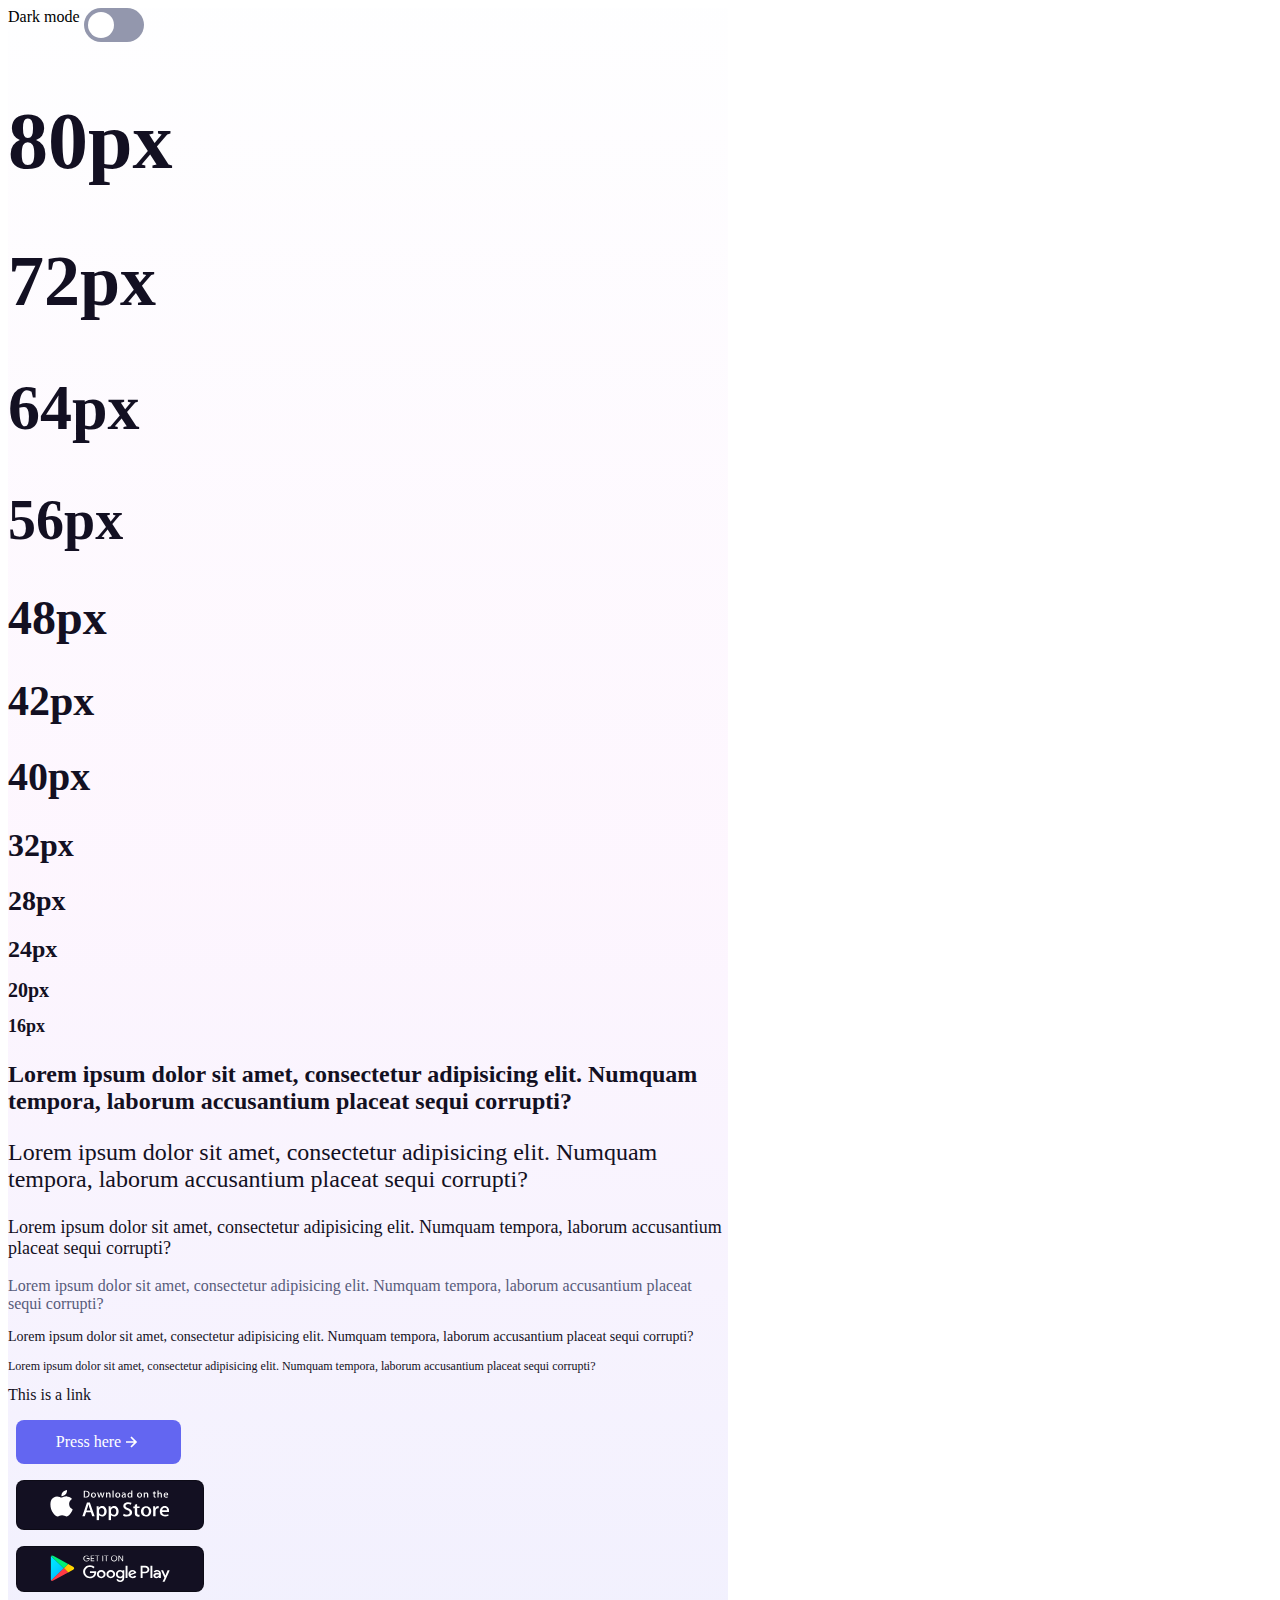
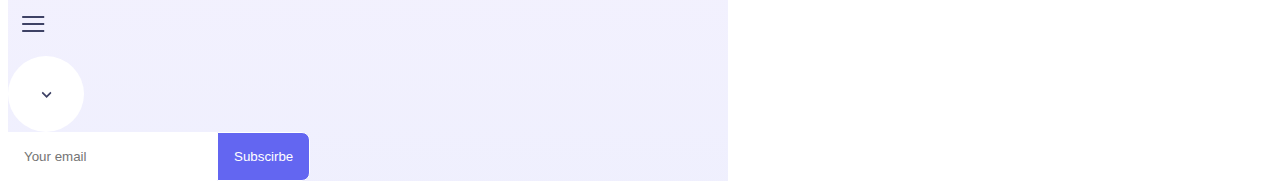
<file: design.html>
<!DOCTYPE html>
<html lang="en">
<head>
    
    <meta charset="UTF-8" />
    <title>Silicon</title>
    <meta name="viewport" content="width=device-width, initial-scale=1.0">
    <meta charset="UTF-8">
    <meta name="descripton" content="denna sida är ett skolarbete detta är bara hjälptext">
    <!-- <link rel="stylesheet" href="style.css"> -->
    <link rel="stylesheet" href="./css/main.css">
    <link rel="shortcut icon" href="img/Bg/favicon.ico" type="image/x-icon">
</head>
<body>
    <div class="container bg-gradient">
        <div class="dark-mode">
            <span class="dark-mode-lable">Dark mode</span>
            <label for="darkmode-switch" class="switch">
                <input type="checkbox" id="darkmode-switch">
                <span class="slider round"></span>
            </label>
        </div>
        <div class="headers">
            <h1 class="d1">80px</h1>
            <h1 class="d2">72px</h1>
            <h1 class="d3">64px</h1>
            <h1 class="d4">56px</h1>
            <h1 class="d5">48px</h1>
            <h1 class="d6">42px</h1>
            <h1 class="h1">40px</h1>
            <h1 class="h2">32px</h1>
            <h1 class="h3">28px</h1>
            <h1 class="h4">24px</h1>
            <h1 class="h5">20px</h1>
            <h1 class="h6">16px</h1>
        </div>
        <div class="font-sizing">
            <p class="lead-text">Lorem ipsum dolor sit amet, consectetur adipisicing elit. Numquam tempora, laborum accusantium placeat sequi corrupti?</p>
            <p class="xl-text">Lorem ipsum dolor sit amet, consectetur adipisicing elit. Numquam tempora, laborum accusantium placeat sequi corrupti?</p>
            <p class="l-text">Lorem ipsum dolor sit amet, consectetur adipisicing elit. Numquam tempora, laborum accusantium placeat sequi corrupti?</p>
            <p class="m-text">Lorem ipsum dolor sit amet, consectetur adipisicing elit. Numquam tempora, laborum accusantium placeat sequi corrupti?</p>
            <p class="s-text">Lorem ipsum dolor sit amet, consectetur adipisicing elit. Numquam tempora, laborum accusantium placeat sequi corrupti?</p>
            <p class="xs-text">Lorem ipsum dolor sit amet, consectetur adipisicing elit. Numquam tempora, laborum accusantium placeat sequi corrupti?</p>
        </div>
            <div class="buttons-links">
                <a class="nav-text" href="#">This is a link</a>
                
                <a class="btn-primary" href="#">
                    Press here<img src="img/Bg/pilright.svg" alt="">
                </a>
                
                <a class="btn-sign-in" href="#">
                    <img src="/img/Bg/signin.svg" alt="">
                    sign in/up
                </a>
                
                <a class=" btn-store"  href="#">
                    <img src="/img/Bg/appstore.svg" alt="">
                </a>
                <a class=" btn-store"  href="#">
                    <img src="/img/Bg/playstore.svg" alt="">
                </a>
                
                <a class=" btn-store-dark"  href="#">
                    <img src="/img/Bg/appstore-dark.svg" alt="">
                </a>
                <a class=" btn-store-dark"  href="#">
                    <img src="/img/Bg/playstore-dark.svg" alt="">
                </a>
               
                <a class="btn-menu" href="#">
                    <img src="img/Bg/burgknapp.svg" alt="">
                </a>
               
                <a class="btn-round" href="#">
                    <img src="/img/Bg/pilner.svg" alt="">
                </a>
                
                    <form class="textbox" action="#" method="get">
                        <input type="email" class="form-input" id="email" name="email" required placeholder="Your email">
                        <button aria-label="Subscribe for email newsletter!" class="btn-subscribe">Subscirbe</button>
                    </form>
                
                
                
            
            </div>
    </div>
    <script src="darkmode.js"></script>
</body>
</file>
<file: style.css>
@import url('https://fonts.googleapis.com/css2?family=Manrope:wght@200..800&display=swap');

:root {
    --clr-gradient: linear-gradient(to top, rgba(99, 102, 241, 10%), rgba(218, 70, 239, 5%), rgba(241, 244, 253, 7%));
    --clr-btn-bg:#F3F6FF;

}
*{
  box-sizing: border-box;
  padding: 0;
  margin: 0 auto;
}
html{
  color-scheme: light;
}
.dark{
  color-scheme: dark;
   --clr-bg: hsla(0, 0%, 100%, 0.04);
   .lightmode-only{
    display:none;  
  } 

} 
.bg-gradient{
  background-image: var(--clr-gradient);
  width: 100%;


}
.bg-primary{
  background-color:var(--color-bg);
}
.tablet-only{
  display:none;
}
.desktop-only{
  display:none;
}
body{
  font-family: "manrope", sans-serif;
}

.c1a{
  display:grid;
  grid-template-columns:1fr auto auto;
  justify-content: center;
  align-items: center;
  gap:1rem;
  padding-top:1rem;
  margin-bottom:2rem;
  .logo{
    margin-left: 0.5rem;
    padding-top: .16rem;
  }
  
  .feat {
  display: none;
  text-decoration: none;
    a{
    text-decoration: none;
    color: var(--clr-text);
      }
  }

  .dark-mode-lable {
    display: none;
  }

}
.c1b {
  text-align: center;
  align-items: center;
  justify-content: center;
  display: flex;
  flex-direction: column; 
  margin:0 auto;
  .phone2{
  display:none;
  }
  .phone1{
    display:none;
  }
  .storerek{
    align-items: center;
    padding: 5rem;
    display:flex;
    margin:0 auto;
    flex-direction: column;
    gap:1rem;
    width: 100%;
    padding:1rem;
    a{
      width:22.85rem;
    }
  }
  .pilcont{
    margin:2rem;
    text-align: center;
    display: flex;
    justify-content: center;
    align-items: center;
    gap: .5rem;
    span{
      margin: 0;
    }
  }
  p{
    margin-bottom: 2rem;
    margin-top: 2rem;
  }
}
.c2{
  margin-left: 1rem;
  margin-right: 1rem;
  text-align: center;
  margin-bottom:2rem;

  .logotyp{
    display: none;
    gap:1rem;
    margin: 0 auto;

    @media (width > 768px){
      display:flex;
  
    }
  }
  .logo-border{
    border: 1px solid var(--color-border);
    border-radius: .5rem;
  }
  .kort{
    display: grid;
    place-content: center;
    align-items: center;
    h1{
      grid-column: 2;
      margin-left:30px;
      margin-bottom: 0;

      text-align: start;
    }
    p{
      grid-column: 2;
      grid-column: 2;
      margin-left: 30px;

      text-align: start;
    }
  }
  .small-card{
    grid-row: 1 / 3;
    margin-bottom:50px;
    background-color: var(--color-bg) ;
    padding:1rem;
    border-radius: .5rem;
    width: 60px;
    height: 60px;
  }
  .c2grid{
    padding-top: 2rem;
  }
  .card-view{
    padding-top: 2rem;
  }
  .creditphone{
    display:none;
  }
  p{
    margin-top:2rem ;
    margin-bottom:2rem ;
  }
}
.c3 {
  text-align: center;
  padding-top: 2rem;
  padding-bottom: 2rem;
  h1{
    padding-top:2rem;
    
  }
  p{
    padding-top:2rem;
  }
  #trans-img-1{
    display:none;
  }
  #trans-img-2{
    display:none;
  }
  #h1desktop{
    display:none;
  }
  #img-desktop{
    display:none;
  }  
}
.telebild{
  margin-left: 10px;
  margin-right: 20px;
  h1{
    font-size: 27.9px;
    color: var(--clr-font-h);
    font-weight: 800;
    padding-bottom:2rem;
  }

}
.img-showrow{
  padding-top:2rem;
}
#img-tablet{
  display:none;
}

.c4{
  display:none;
}
.c4-5{
  display:none;
}
.c5{
  padding: .5rem;
  padding-top:2rem;
  h1{
    text-align: center;
  }
  p{
    text-align: center;
    margin-top:2rem ;
    margin-bottom:2rem ;

  }
  .faq-bt-expanded{
    display: flex;
    align-items: center;
    justify-content: center;
    border:none;
    border-radius: 50%;
    padding:1rem;
    height: 36px;
    width: 36px;
  }
  .faq-bt-closed{
    display: flex;
    align-items: center;
    justify-content: center;
    border:none;
    background-color: var(--clr-btn-bg);
    border-radius: 50%;
    padding:1rem;
    height: 36px;
    width: 36px;
  }
  .faq-expanded{
    border-bottom: 1px solid var(--color-border);
    text-align: start;
    padding-bottom: .5rem;
    .faq1b{
      display:grid;
      grid-template-columns: 1fr auto;
      border-bottom: 1px solid var(--color-border);   
      padding-right:.5rem;
      text-align: start;
    }
    span{
      text-align: start;
      margin-left: 1rem;
    }
    p{
      text-align: start;
      margin:1rem;
    }
  
  }
  .faq-close{
    display:grid;
    grid-template-columns: 1fr auto;
    padding-bottom:0.5rem;
    border-bottom: 1px solid var(--color-border);
    gap:1rem;
    align-items: center;
    justify-content: center;
    margin:0;
    padding:.5rem;
    span{
      margin-left:1rem;
      text-align: start;
      font-size: 14px;
    }
  }
  .acordion-container{
    border: 1px solid var(--color-border);
    border-radius: 0.5rem;
    text-align: start;
    margin-top: 2rem;
    margin-bottom: 2rem;
    span{
      font-size:16px;
      font-weight: 600;
    }
  }
  #faq2{
    @media (width < 768px){
      display:none;
    }
  }
  #faq3{
    @media (width > 768px){
      display:none;
    }
  }
  #faq8{
    border:none;
  }
  .faq1b{
    padding-top: .5rem;
    padding-bottom: .5rem;
  }
  .contact-box{
    background-color: transparent;
    border: none;
  }
  .container-cont-box{
    display:none;
  }
  .btn-primary{
    
    margin: 0 auto;
  }
}
.c6{
  background-color: var(--color-bg);  
  border-radius: 0.5em;
  margin:1rem;
  
  .label-desk{
    display:none;
  }
  .label-phone{
    font-size:21.6px;
    font-weight: 800;
  }
  .subkort{
    display:flex;
    margin-bottom: 1rem;
    align-items: center;
    justify-content: center;
    text-align: start;
    flex-direction: row;
    p{
      margin:0;
    }
    img{
      margin:0;
      margin-right: 2rem;
    }
  }   
  .Subscirbe-form{
    display:flex;
    padding-top:rem;
    
  }
  .email-subscribe{
      background-color: var(--clr-primary);
      align-items: center;
      text-align: center;
      color: var(--clr-btn-text);
      border-radius: 0rem .5rem .5rem 0rem;
      text-decoration: none;
      padding: 12px 25px;
      border:none;
      place-content: center;
  }
  .form-input{
    border-radius: .5rem 0 0 .5rem;
    border:1px solid var(--color-border);
    padding-left:2rem;
    max-width: 219px;
    height: 51px;
    background-color: var(--color-white);
    background-image: url(img/Bg/Email-envelope.svg);
    background-repeat: no-repeat;
    background-position: 10px;
    color: var(--color-text-form)
  }
  
  .textbox-sub{
    display:flex;
    padding-bottom: 3rem;
    gap:0;
    width: 100%;
  }
  .contact-box{
    border:1px solid var(--color-border);
    border-radius: .5rem;
    margin:1rem;
  }
  
  .contactbtn-con{
    display:flex;
    padding-top:2rem;
    padding-bottom:1rem;
    
  }

}
.c7{
  display:flex;
  flex-direction: column;
  align-items: center;
  justify-content: center;
  text-align: center;
  padding-bottom: 4rem;
  p{
    margin-left: 5rem;
    margin-right: 5rem;
  }
}

@media (width > 768px){
  .tablet-only{
    display:block}

  .c1{
    .c1a{
      display: grid;
      grid-template-columns: 1fr auto auto auto;
      align-items: center;
  
      .tdm{
        display:flex;
        flex-direction: row;
        gap:.5rem;
        align-items: center;
        justify-content: center;
        padding-right:3rem;
        .dark-mode-lable{
          display:block
        }
      }
    }
    
  }
  .c1b{
    display:grid;
    padding-top:2rem; 
    align-items: start;
    justify-content: start;
    grid-template-columns: 40% 60%;
    text-align: center;
    p{
      text-align: start;
      padding-left:.5rem;
    }
    .phone2{
      display:block;
      grid-column: 2;
      grid-row:2 / 5;
      margin:0 auto;
      align-self: start;
      max-width: 422px;
    }
    h1{
      grid-column: 1 /3;
      grid-row:1;
      padding-bottom:2rem;
    }
    .storerek{
      display: flex;
      flex-direction: row;
      grid-row:3;
      gap: 0;
      margin:0 auto;
      padding-left:0;
      .darkmode-only-block{
        display:flex;
        margin-left:0;
      }
    }
    .pilcont{
      grid-row:4;
      padding-left:.5rem;
      justify-content: start;
      margin:0;
      text-align: start;
    }

  }
  .c2{
    margin: 0 auto;
    .logotyp{
      display:flex;
      padding-top:2rem;
      #logo1, #logo2, #logo3, #logo4{
        display:block;
        width: auto;
        height: auto;
        margin-left:0;
        width: 158px;
        height: 98px;
        padding:1rem;
      }
      #logo5, #logo6{
        display:none;
      }
    }
    .c31{
      padding-top: 2rem;
      padding-bottom: 2rem;
    }
    .card-view{
      display:grid;
      padding-bottom: 5rem;
      padding-top: 5rem;
      gap:1rem;
      grid-template-columns: 1fr 1fr;
  
    }
  }
  .img-showrow{
    padding-top:2rem;
    #img-phone{
      display:none
    }
    #img-desktop{
      display:none;
    }
    #img-tablet{
      display:block;
    }

  }
  .phone-only{
    display:none;
  }
  
  .c5{
    .btn-primary{
      display:none;
    }

    .contactbtn-con{
      display:none;
    }
    .container-cont-box{
      display:grid;
      grid-template-columns:1fr 1fr;
      width: 100%;
      align-items: start;
      justify-content: start;
      gap:2rem;
      .contact-box{
        display:flex;
        margin-left: 0;
        margin-right:0;
        justify-content: start;
        border: 1px solid var(--color-border);
        border-radius: .5rem;
        img{
          margin-left: 1rem;
          margin-top: 1rem;
          padding-bottom:2rem;
        }
      }
    
    
      
    }

    #faq3{
      display:grid;
    }
    #faq4{
      display:none;
    }
    #faq2{
      display:grid;
      margin-bottom: 1rem;
      text-align: start;
      align-items: center;
      justify-content: center;
    }

    .acordion-container{
      border:none;
    }
    .faq-close{
      border-radius: .5rem;
      margin-bottom: 1rem;
      align-items: center;
      border:none;
    }
    .faq-expanded{
      border-radius: .5rem;
      margin-bottom: 1rem;
      border:none;

      .faq1b{
        border:none;
      }
    }
    .faq1b{
      border-bottom: none;
      padding: .5rem;
    }
    
  }
  .c6{
    margin:0 auto;
    display:flex;
    padding:5rem;
    gap:2rem;
    align-items: center;
    justify-content: center;
    text-align: center;
    margin-top:2rem;
    .textbox-sub{
      margin-right:2rem;
    
    }
    .subkort{
      text-align: start;
      padding-right:2rem;
    }
    .textbox-sub{
      margin:0;
      padding-left:2rem;
      padding-bottom:0;
    }
  }
  .c7{
    padding-top:2rem;
    padding-bottom:2rem;
  }
  .force-grid{
    display:grid;
  }
}

@media (width > 1400px){
  /* .container{ 
    margin: 0 auto;
    max-width: 1320px;} */
  .desktop-only{
    display:block;
  }
  
  .c1{

    .c1a{
        display: grid;
        grid-template-columns: auto 1fr auto auto;
        .burgerknapp{
          display:none;
        }
      .feat{
        display:block;
        text-decoration: none;
        margin: 0;
      }
      .btn-sign-in{
        display:flex;
        img{
          margin:0;
          margin-right: .5rem;
        }
      }
      
    }
    .c1b{
      margin:0 auto;
      display:grid;
      padding-top:5rem;
      text-align: left;
      .phone1{
        display:block;
        grid-column: 2;
        grid-row:2 / 5;
        margin-top:30px;
      }
      .phone2{
        display:none;
      }
      h1{
        margin: .5rem;
        grid-column: 1 /2;
      }
      p{
        grid-row: 2 /  3;
        margin: .5rem;

      }
      .storerek{
        display:flex;
        grid-row:3;
        grid-column: 1 / 3;
        margin-left:0;
        padding-left:0;
        max-width: 60%;
        margin: .5rem;

        .darkmode-only-block{
          display:none;
        }
      }
      .pilcont{
        grid-row:4;
        padding-top:16rem;
        margin-left:0;
        justify-content: left;
        margin: .5rem;

        label{
          margin:0;
        }
  
      }
  
    }
  }
  
  
  .c2{
    .logotyp{
      display:flex;
      padding-top:5rem;
      #logo1, #logo2, #logo3, #logo4, #logo5, #logo6{
        display:block;
        width: auto;
        height: auto;
        margin-left:0;
        width: 198px;
        height: 100px;
        padding:2rem;
        }
      } 
      .c2grid{
        display:grid;
        grid-template-columns: 40% 60%;
        padding-bottom:5rem;
        padding-top:5rem;
        margin-left: .5rem;
        margin-right: .5rem;
        align-items: start;
        .creditphone{
          display:block;
          grid-column: 1;
          grid-row: 1 / 4;
          margin:0;
          text-align: start;
        }
        .card-view{
          grid-row: 3;
          grid-column: 2;
          display:grid;
          grid-template-columns: 1fr 1fr;
          grid-template-rows: 1fr 1fr 1fr;
        }
        p{
          text-align: start;
          margin: 1rem;
        }
        h1{
          text-align: start;
          margin-left: 1rem;
        }
      }
      
     
  }

  .c3{
    .img-showrow{
      padding-top:3rem;
      padding-bottom:3rem;
      display:flex;
      flex-direction: row;
    }
    #h1desktop{
      display:block;
    }
    #h1phone{
      display:None;
    }
    #img-phone{
      display:none;
    }
    #img-desktop{
      display:block;
    }
    #img-tablet{
      display:none;
    }
    .desktop-only{
      display:block;
    }
    .tablet-only{
      display:none;
    }
    .bot-tele{
      margin-left:14rem;
      margin-right:10rem;
      padding-bottom: 4rem;
    }
  
  
  }

  .c4{
    padding-bottom: 5rem;
    display:block;
    padding-top: 5rem;
    margin: 0 auto;
    .desktop-grid-1{    
        display:flex;
        .desk-grid-card{
          display:block;
          padding-top:2rem;
          h1{
            display: block;
            margin-bottom: 2rem;
            margin-left: 0rem;
          }
          ul{
            display: block;
            padding-bottom:2rem;
            margin-left:2rem;
            li{
              margin-bottom: 1rem;
              font-size: 16px;
              list-style: url(img/Bg/check-circle.svg);
            }
          }
          a{
            margin-left:0;
          }
        }
        
      }
    .desktop-grid-2{        
        display:flex;
        padding-bottom: 5rem;
        .desk-grid-card2{
          display:grid;
          padding-right:50px;
          grid-template-rows: 1fr auto auto;
          grid-template-columns: 1fr 1fr;
          margin-top:2rem;
          gap:2rem;
          padding-bottom:5rem;
          h1{
            grid-row:1;
            grid-column: 1 / 3;
          }
          #grid-card1{
            grid-row:2;
            grid-column:1 / 2;
          }
          #grid-card2{
            grid-row:2;
            grid-column:2;
          }
          a{
            margin-left:0;
          }
          .kort{
            display:flex;
            flex-direction: column;
            justify-content: start;
            align-items: start;
            gap:1rem;
          }
          .small-card{
            background-color: var(--color-bg) ;
            padding:1rem;
            border-radius: .5rem;
            width: 60px;
            height: 60px;
            margin:0;

          }
        }
      }
   

  }
  .c4-5{
      display:flex;
      .Soc-med-review{
        margin:0 auto;
        display:flex;
        padding-top:5rem;
        padding-bottom:5rem;      
        gap: 2rem;
      }
  }
  .c5{
    display:grid;
    grid-template-columns: 30% 1fr;
    grid-template-rows: auto auto 1fr;
    align-items: start;
    text-align: start;
    justify-content: start;
    h1{
      grid-column: 1;
      grid-row:1;
      margin-left:1rem;
      text-align: start;
    }
    p{
      grid-column: 1;
      grid-row:2;
      margin-left:1rem;
      text-align: start;
      
    }
    .container-cont-box{
      grid-column: 1;
      grid-row:3;
      margin-left: 1rem;
    }
    .acordion-container{
      grid-column: 2;
      grid-row:1 / 4;
      margin-left: 10rem;
    }

  }
  .c6{
    display: grid;
    grid-template-columns: 1fr 1fr;
    margin-top:5rem;
    padding:5rem;
    margin-bottom:5rem;
    justify-content: space-between;
    .label-phone{
      display:none
    }
    .label-desk{
      display:block;
      text-align: start;
    }
    .textbox-sub{
      margin:0;
      .textbox{
        margin:0;
        button{
          width:142px
        }
        #email{
          max-width: 400px;
          width: 322px;
          margin:0;
        }
      }
    }

  }
  .fotnot{
    padding-top: 3rem;
    
  }
  .force-grid{
    display:grid;
  }
  .darkmode-only{
    display:flex;
  }


}
</file>
<file: css/main.css>
.btn-primary {
  background-color: var(--color-btn-primary);
  color: var(--color-white);
  border-color: var(--color-btn-primary);
  outline: none;
}
.btn-primary:hover {
  background-color: var(--color-info);
  color: var(--color-white);
  border-color: var(--color-info);
}

.btn-store {
  background-color: var(--color-store-btn);
  color: var(--color-shadow);
  border-color: var(--color-dark);
  outline: none;
}
.btn-store:hover {
  background-color: var(--color-acordion-button);
  color: var(--color-white);
  border-color: var(--color-acordion-button);
}

.btn-store-dark {
  background-color: var(--color-store-btn);
  color: var(--color-shadow);
  border-color: var(--color-dark);
  outline: none;
}
.btn-store-dark:hover {
  background-color: var(--color-text3);
  color: var(--color-white);
  border-color: var(--color-text3);
}

.btn-round {
  background-color: var(--color-round-bg);
  color: var(--color-white);
  border-color: var(--color-primary);
  outline: none;
}
.btn-round:hover {
  background-color: var(--color-shadow);
  color: var(--color-white);
  border-color: var(--color-shadow);
}

.btn-round-secondary {
  background-color: var(--color-btn-primary);
  color: var(--color-white);
  border-color: var(--color-primary);
  outline: none;
}
.btn-round-secondary:hover {
  background-color: var(--color-info);
  color: var(--color-white);
  border-color: var(--color-info);
}

.btn-sign-in {
  background-color: var(--color-btn-primary);
  color: var(--color-white);
  border-color: var(--color-primary);
  outline: none;
}
.btn-sign-in:hover {
  background-color: var(--color-info);
  color: var(--color-white);
  border-color: var(--color-info);
}

.btn-subscribe {
  background-color: var(--color-btn-primary);
  color: var(--color-white);
  border-color: var(--color-primary);
  outline: none;
}
.btn-subscribe:hover {
  background-color: var(--color-info);
  color: var(--color-white);
  border-color: var(--color-info);
}

:root {
  --color-white:#ffffff;
  --color-text1:#131022;
  --color-text2:#585C7B;
  --color-text3:#9397AD;
  --color-text4:#565973;
  --color-store-btn:#131022;
  --color-round-bg:#FFFFFF;
  --color-slider:#9397AD;
  --color-btn-primary:#6366F1;
  --color-border:#E2E5F1;
  --cololr-smallcard: hsla(239, 84%, 67%, 0.08);
  --color-bg:#F3F6FF;
  --color-button-text:#ffffff;
  --color-gradiant: linear-gradient(to top, rgba(99, 101, 241, 0.1), rgba(219, 70, 239, 0.05)42%, rgba(241, 244, 253, 0.07)83%);
  --color-dark:#000000;
  --color-primary-bg:#ffffff;
  --color-acordion-button:#3E4265;
  --color-info:#4C82F7;
  --color-text-form: #b4b7c9;
  --color-footer:hsla(231, 14%, 63%, 0.8);
  --color-shadow:hsla(0, 0%, 0%, 0.3);
  --color-btn-slider:#9397AD;
}

.dark {
  --color-white:#ffffff;
  --color-text1:#ffffff;
  --color-text2:hsla(0, 0%, 100%, 0.7);
  --color-text3:#FFFFFF;
  --color-text4:hsla(234, 14%, 39%, 0.7);
  --color-store-btn:#EFF2FC;
  --color-round-bg:hsla(0, 0%, 100%, 0.05);
  --color-slider:#6366F1;
  --color-btn-primary:#6366F1;
  --color-border:hsla(0, 0%, 100%, 0.15);
  --colol-smallcard: hsla(239, 84%, 67%, 0.08);
  --color-bg:hsla(0, 0%, 100%, 0.07);
  --color-button-text:#ffffff;
  --color-gradiant: linear-gradient(to top, rgba(99, 101, 241, 0.1), rgba(219, 70, 239, 0.05)42%, rgba(241, 244, 253, 0.07)83%);
  --color-dark:#ffffff;
  --color-primary-bg:#000000;
  --color-acordion-button:hsla(0, 0%, 100%, 0.05);
  --color-info:#4C82F7;
  --color-text-form: #b4b7c9;
  --color-footer:hsla(231, 14%, 63%, 0.80);
  --color-shadow:hsla(0, 0%, 100%, 0.3);
  --color-btn-slider:#6366F1;
}

.btn-primary {
  text-align: center;
  border-radius: 0.5rem;
  border: 1px solid;
  text-decoration: none;
  margin: 1rem;
  margin-left: 0.5rem;
  max-width: 165px;
  height: 44px;
  border: none;
  display: flex;
  align-items: center;
  justify-content: center;
}
.btn-primary:hover {
  cursor: pointer;
}

.btn-sign-in {
  text-align: center;
  border-radius: 0.5rem;
  border: 1px solid;
  text-decoration: none;
  margin: 1rem;
  margin-left: 0.5rem;
  width: 165px;
  height: 44px;
  display: none;
  align-items: center;
  justify-content: center;
  border: none;
}
.btn-sign-in:hover {
  cursor: pointer;
}
@media (min-width: 1400px) {
  .btn-sign-in {
    align-items: center;
    justify-content: center;
    display: flex;
  }
}

.btn-store {
  text-align: center;
  border-radius: 0.5rem;
  border: 1px solid;
  text-decoration: none;
  margin: 1rem;
  margin-left: 0.5rem;
  display: block;
  padding: 0.5rem 1.5rem;
  max-width: 366px;
}
.btn-store:hover {
  cursor: pointer;
}
@media (min-width: 768px) {
  .btn-store {
    display: flex;
    align-items: center;
    justify-content: center;
    max-width: 138px;
  }
  .btn-store img {
    max-width: 120px;
  }
}
@media (width > 1400px) {
  .btn-store {
    display: block;
    max-width: 180px;
  }
}

.btn-store-dark {
  text-align: center;
  border-radius: 0.5rem;
  border: 1px solid;
  text-decoration: none;
  margin: 1rem;
  margin-left: 0.5rem;
  padding: 0.5rem 1.5rem;
  max-width: 366px;
  display: none;
}
.btn-store-dark:hover {
  cursor: pointer;
}
@media (width > 768px) {
  .btn-store-dark {
    display: none;
    align-items: center;
    justify-content: center;
    max-width: 138px;
  }
  .btn-store-dark img {
    max-width: 120px;
  }
}
@media (width > 1400px) {
  .btn-store-dark {
    display: none;
    max-width: 180px;
  }
}

.btn-round {
  text-align: center;
  border-radius: 50%;
  text-decoration: none;
  width: 44px;
  height: 44px;
  margin: 1rem;
  padding: 1rem;
  display: flex;
  justify-content: center;
  align-items: center;
  margin: 0;
  border: none;
}
.btn-round:hover {
  cursor: pointer;
}
.btn-round:hover {
  cursor: pointer;
}

.btn-round-secondary {
  text-align: center;
  border-radius: 50%;
  text-decoration: none;
  width: 44px;
  height: 44px;
  margin: 1rem;
  padding: 1rem;
  display: flex;
  justify-content: center;
  align-items: center;
  margin: 0;
  border: none;
}
.btn-round-secondary:hover {
  cursor: pointer;
}

.btn-menu {
  text-align: center;
  text-decoration: none;
  background-color: transparent;
  height: 2rem;
  width: 2rem;
  margin: 1rem;
  display: flex;
  align-items: center;
  justify-content: center;
  border: none;
  margin-left: 0.5rem;
}
@media (width > 1400px) {
  .btn-menu {
    display: none;
  }
}

.btn-subscribe {
  text-align: center;
  border-radius: 0.5rem;
  border: 1px solid;
  text-decoration: none;
  margin: 1rem;
  margin-left: 0.5rem;
  cursor: pointer;
  display: flex;
  align-items: center;
  justify-content: center;
  border-radius: 0 0.5rem 0.5rem 0;
  max-width: 114px;
  margin: 0;
}
.btn-subscribe:hover {
  cursor: pointer;
}
@media (width > 1400px) {
  .btn-subscribe {
    max-width: 140px;
  }
}

.container {
  width: 90%;
}
@media (width > 768px) {
  .container {
    max-width: 720px;
  }
}
@media (width > 1400px) {
  .container {
    max-width: 1320px;
  }
}

.switch {
  position: relative;
  display: inline-block;
  width: 60px;
  height: 34px;
}

.switch input {
  opacity: 0;
  width: 0;
  height: 0;
}

.slider {
  position: absolute;
  cursor: pointer;
  top: 0;
  left: 0;
  right: 0;
  bottom: 0;
  background-color: var(--color-btn-slider);
  transition: 0.4s;
}

.slider:before {
  position: absolute;
  content: "";
  height: 26px;
  width: 26px;
  left: 4px;
  bottom: 4px;
  background-color: white;
  transition: 0.4s;
}

input:checked + .slider {
  background-color: var(--color-btn-slider);
}

input:focus + .slider {
  box-shadow: 0 0 1px #2196F3;
}

input:checked + .slider:before {
  transform: translateX(26px);
}

.slider.round {
  border-radius: 34px;
}

.slider.round:before {
  border-radius: 50%;
}

.bg-gradient {
  background-image: linear-gradient(to top, rgba(100, 103, 242, 0.1), rgba(220, 72, 239, 0.05), rgba(242, 244, 253, 0.07));
}

.textbox {
  display: flex;
  gap: 0;
}
.textbox input {
  padding: 1rem;
  border: none;
}
.textbox button {
  padding: 1rem;
}

.kort h1 {
  font-size: 20px;
  font-weight: 800;
  color: var(--color-text1);
}
.kort p {
  font-size: 16px;
  font-weight: 400;
  color: var(--color-text2);
}

.acordion-container {
  border: 1px solid var(--color-border);
  border-radius: 0.5rem;
  text-align: start;
  margin-top: 2rem;
  margin-bottom: 2rem;
}
.acordion-container span {
  font-size: 16px;
  font-weight: 600;
}
.acordion-container p {
  font-size: 14px;
  font-weight: 400;
  color: var(--color-text1);
  color: var(--color-text4);
}

@media (width > 768px) {
  .box-sdw {
    box-shadow: 0 4px 4px 0 var(--color-shadow);
  }
}
@media (width > 1400px) {
  .box-sdw {
    box-shadow: 0 4px 4px 0 var(--color-shadow);
  }
}

.darkmode-only-flex {
  display: none;
}

.darkmode-only-block {
  display: none;
}

.darkmode-only-grid {
  display: none;
}

.dark .darkmode-only-flex {
  display: flex;
}
.dark .darkmode-only-block {
  display: block;
}
.dark .darkmode-only-grid {
  display: grid;
}
.dark .lightmode-only {
  display: none;
}

.d1 {
  font-size: 80px;
  font-weight: 800;
  color: var(--color-text1);
}

.d2 {
  font-size: 72px;
  font-weight: 800;
  color: var(--color-text1);
}

.d3 {
  font-size: 64px;
  font-weight: 800;
  color: var(--color-text1);
}

.d4 {
  font-size: 56px;
  font-weight: 800;
  color: var(--color-text1);
}

.d5 {
  font-size: 48px;
  font-weight: 800;
  color: var(--color-text1);
}

.d6 {
  font-size: 42px;
  font-weight: 800;
  color: var(--color-text1);
}

.h1 {
  font-size: 40px;
  font-weight: 800;
  color: var(--color-text1);
}

.h2 {
  font-size: 32px;
  font-weight: 800;
  color: var(--color-text1);
}

.h3 {
  font-size: 28px;
  font-weight: 800;
  color: var(--color-text1);
}

.h4 {
  font-size: 24px;
  font-weight: 800;
  color: var(--color-text1);
}

.h5 {
  font-size: 20px;
  font-weight: 800;
  color: var(--color-text1);
}

.h6 {
  font-size: 18px;
  font-weight: 800;
  color: var(--color-text1);
}

.lead-text {
  font-size: 24px;
  font-weight: 600;
  color: var(--color-text1);
}

.xl-text {
  font-size: 24px;
  font-weight: 400;
  color: var(--color-text1);
}

.l-text {
  font-size: 18px;
  font-weight: 400;
  color: var(--color-text1);
}

.m-text {
  font-size: 16px;
  font-weight: 400;
  color: var(--color-text1);
}

.s-text {
  font-size: 14px;
  font-weight: 400;
  color: var(--color-text1);
}

.xs-text {
  font-size: 12px;
  font-weight: 400;
  color: var(--color-text1);
}

.nav-text {
  text-decoration: none;
  color: var(--color-text1);
}

.header {
  font-size: 34.1px;
  font-weight: 800;
  color: var(--color-text1);
}
@media (width > 720px) {
  .header {
    font-size: 44.3px;
  }
}
@media (width > 1400px) {
  .header {
    font-size: 56px;
    font-weight: 800;
    color: var(--color-text1);
  }
}

.header-small {
  font-size: 27.9px;
  font-weight: 800;
  color: var(--color-text1);
}
@media (width > 720px) {
  .header-small {
    font-size: 33.5px;
  }
}
@media (width > 1400px) {
  .header-small {
    font-size: 40px;
    font-weight: 800;
    color: var(--color-text1);
  }
}

h4 {
  font-size: 24px;
  font-weight: 800;
  color: var(--color-text1);
}

.general-text {
  font-size: 18px;
  font-weight: 400;
  color: var(--color-text2);
}

.s-text {
  font-size: 14px;
  font-weight: 400;
  color: var(--color-text1);
}

.s-text-footer {
  font-size: 14px;
  font-weight: 400;
  color: var(--color-text1);
  color: var(--color-footer);
}

.m-text {
  font-size: 16px;
  font-weight: 400;
  color: var(--color-text2);
}

.h5 {
  font-size: 20px;
  font-weight: 800;
  color: var(--color-text1);
}/*# sourceMappingURL=main.css.map */
</file>
